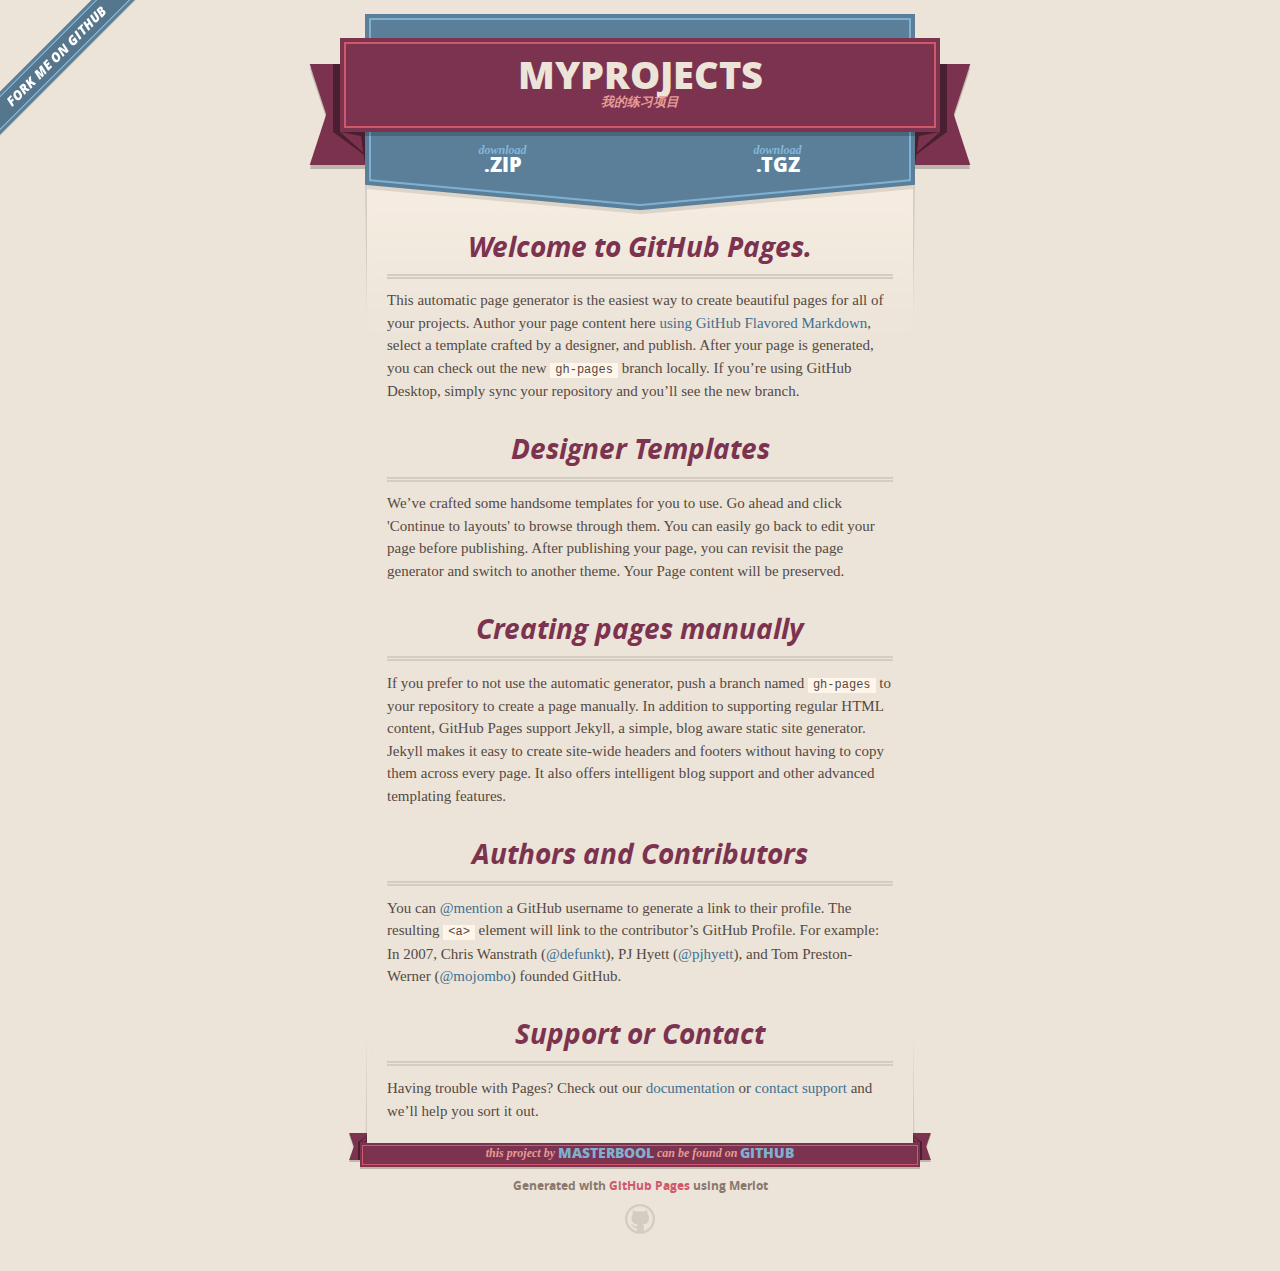
<file: index.html>
<!DOCTYPE html>
<html>
  <head>
    <meta charset='utf-8'>
    <meta http-equiv="X-UA-Compatible" content="chrome=1">
    <meta name="viewport" content="width=640">

    <link rel="stylesheet" href="stylesheets/core.css" media="screen">
    <link rel="stylesheet" href="stylesheets/mobile.css" media="handheld, only screen and (max-device-width:640px)">
    <link rel="stylesheet" href="stylesheets/github-light.css">

    <script type="text/javascript" src="javascripts/modernizr.js"></script>
    <script type="text/javascript" src="https://ajax.googleapis.com/ajax/libs/jquery/1.7.1/jquery.min.js"></script>
    <script type="text/javascript" src="javascripts/headsmart.min.js"></script>
    <script type="text/javascript">
      $(document).ready(function () {
        $('#main_content').headsmart()
      })
    </script>
    <title>Myprojects by MasterBool</title>
  </head>

  <body>
    <a id="forkme_banner" href="https://github.com/MasterBool/MyProjects">View on GitHub</a>
    <div class="shell">

      <header>
        <span class="ribbon-outer">
          <span class="ribbon-inner">
            <h1>Myprojects</h1>
            <h2>我的练习项目</h2>
          </span>
          <span class="left-tail"></span>
          <span class="right-tail"></span>
        </span>
      </header>

      <section id="downloads">
        <span class="inner">
          <a href="https://github.com/MasterBool/MyProjects/zipball/master" class="zip"><em>download</em> .ZIP</a><a href="https://github.com/MasterBool/MyProjects/tarball/master" class="tgz"><em>download</em> .TGZ</a>
        </span>
      </section>


      <span class="banner-fix"></span>


      <section id="main_content">
        <h3>
<a id="welcome-to-github-pages" class="anchor" href="#welcome-to-github-pages" aria-hidden="true"><span aria-hidden="true" class="octicon octicon-link"></span></a>Welcome to GitHub Pages.</h3>

<p>This automatic page generator is the easiest way to create beautiful pages for all of your projects. Author your page content here <a href="https://guides.github.com/features/mastering-markdown/">using GitHub Flavored Markdown</a>, select a template crafted by a designer, and publish. After your page is generated, you can check out the new <code>gh-pages</code> branch locally. If you’re using GitHub Desktop, simply sync your repository and you’ll see the new branch.</p>

<h3>
<a id="designer-templates" class="anchor" href="#designer-templates" aria-hidden="true"><span aria-hidden="true" class="octicon octicon-link"></span></a>Designer Templates</h3>

<p>We’ve crafted some handsome templates for you to use. Go ahead and click 'Continue to layouts' to browse through them. You can easily go back to edit your page before publishing. After publishing your page, you can revisit the page generator and switch to another theme. Your Page content will be preserved.</p>

<h3>
<a id="creating-pages-manually" class="anchor" href="#creating-pages-manually" aria-hidden="true"><span aria-hidden="true" class="octicon octicon-link"></span></a>Creating pages manually</h3>

<p>If you prefer to not use the automatic generator, push a branch named <code>gh-pages</code> to your repository to create a page manually. In addition to supporting regular HTML content, GitHub Pages support Jekyll, a simple, blog aware static site generator. Jekyll makes it easy to create site-wide headers and footers without having to copy them across every page. It also offers intelligent blog support and other advanced templating features.</p>

<h3>
<a id="authors-and-contributors" class="anchor" href="#authors-and-contributors" aria-hidden="true"><span aria-hidden="true" class="octicon octicon-link"></span></a>Authors and Contributors</h3>

<p>You can <a href="https://help.github.com/articles/basic-writing-and-formatting-syntax/#mentioning-users-and-teams" class="user-mention">@mention</a> a GitHub username to generate a link to their profile. The resulting <code>&lt;a&gt;</code> element will link to the contributor’s GitHub Profile. For example: In 2007, Chris Wanstrath (<a href="https://github.com/defunkt" class="user-mention">@defunkt</a>), PJ Hyett (<a href="https://github.com/pjhyett" class="user-mention">@pjhyett</a>), and Tom Preston-Werner (<a href="https://github.com/mojombo" class="user-mention">@mojombo</a>) founded GitHub.</p>

<h3>
<a id="support-or-contact" class="anchor" href="#support-or-contact" aria-hidden="true"><span aria-hidden="true" class="octicon octicon-link"></span></a>Support or Contact</h3>

<p>Having trouble with Pages? Check out our <a href="https://help.github.com/pages">documentation</a> or <a href="https://github.com/contact">contact support</a> and we’ll help you sort it out.</p>
      </section>

      <footer>
        <span class="ribbon-outer">
          <span class="ribbon-inner">
            <p>this project by <a href="https://github.com/MasterBool">MasterBool</a> can be found on <a href="https://github.com/MasterBool/MyProjects">GitHub</a></p>
          </span>
          <span class="left-tail"></span>
          <span class="right-tail"></span>
        </span>
        <p>Generated with <a href="https://pages.github.com">GitHub Pages</a> using Merlot</p>
        <span class="octocat"></span>
      </footer>

    </div>

    
  </body>
</html>
</file>
<file: stylesheets/core.css>
@import url("screen.css");
@import url("non-screen.css") handheld;
@import url("non-screen.css") only screen and (max-device-width:640px);
</file>
<file: stylesheets/mobile.css>
/* Generated by Font Squirrel (http://www.fontsquirrel.com) on February 9, 2012 */


@font-face {
  font-family: 'Open Sans';
  src: url('../fonts/opensans-regular-webfont.eot');
  src: url('../fonts/opensans-regular-webfont.eot?#iefix') format('embedded-opentype'),
       url('../fonts/opensans-regular-webfont.woff') format('woff'),
       url('../fonts/opensans-regular-webfont.ttf') format('truetype'),
       url('../fonts/opensans-regular-webfont.svg#OpenSansRegular') format('svg');
  font-weight: normal;
  font-style: normal;
}

@font-face {
  font-family: 'Open Sans';
  src: url('../fonts/opensans-italic-webfont.eot');
  src: url('../fonts/opensans-italic-webfont.eot?#iefix') format('embedded-opentype'),
       url('../fonts/opensans-italic-webfont.woff') format('woff'),
       url('../fonts/opensans-italic-webfont.ttf') format('truetype'),
       url('../fonts/opensans-italic-webfont.svg#OpenSansItalic') format('svg');
  font-weight: normal;
  font-style: italic;
}

@font-face {
  font-family: 'Open Sans';
  src: url('../fonts/opensans-bold-webfont.eot');
  src: url('../fonts/opensans-bold-webfont.eot?#iefix') format('embedded-opentype'),
       url('../fonts/opensans-bold-webfont.woff') format('woff'),
       url('../fonts/opensans-bold-webfont.ttf') format('truetype'),
       url('../fonts/opensans-bold-webfont.svg#OpenSansBold') format('svg');
  font-weight: bold;
  font-style: normal;
}

@font-face {
  font-family: 'Open Sans';
  src: url('../fonts/opensans-bolditalic-webfont.eot');
  src: url('../fonts/opensans-bolditalic-webfont.eot?#iefix') format('embedded-opentype'),
       url('../fonts/opensans-bolditalic-webfont.woff') format('woff'),
       url('../fonts/opensans-bolditalic-webfont.ttf') format('truetype'),
       url('../fonts/opensans-bolditalic-webfont.svg#OpenSansBoldItalic') format('svg');
  font-weight: bold;
  font-style: italic;
}

@font-face {
  font-family: 'Open Sans';
  src: url('../fonts/opensans-extrabold-webfont.eot');
  src: url('../fonts/opensans-extrabold-webfont.eot?#iefix') format('embedded-opentype'),
       url('../fonts/opensans-extrabold-webfont.woff') format('woff'),
       url('../fonts/opensans-extrabold-webfont.ttf') format('truetype'),
       url('../fonts/opensans-extrabold-webfont.svg#OpenSansExtrabold') format('svg');
  font-weight: bolder;
  font-style: normal;
}


/* http://meyerweb.com/eric/tools/css/reset/ 
   v2.0 | 20110126
   License: none (public domain)
*/

html, body, div, span, applet, object, iframe,
h1, h2, h3, h4, h5, h6, p, blockquote, pre,
a, abbr, acronym, address, big, cite, code,
del, dfn, em, img, ins, kbd, q, s, samp,
small, strike, strong, sub, sup, tt, var,
b, u, i, center,
dl, dt, dd, ol, ul, li,
fieldset, form, label, legend,
table, caption, tbody, tfoot, thead, tr, th, td,
article, aside, canvas, details, embed, 
figure, figcaption, footer, header, hgroup, 
menu, nav, output, ruby, section, summary,
time, mark, audio, video {
  margin: 0;
  padding: 0;
  border: 0;
  font-size: 100%;
  font: inherit;
  vertical-align: baseline;
}
/* HTML5 display-role reset for older browsers */
article, aside, details, figcaption, figure, 
footer, header, hgroup, menu, nav, section {
  display: block;
}
body {
  line-height: 1;
}
ol, ul {
  list-style: none;
}
blockquote, q {
  quotes: none;
}
blockquote:before, blockquote:after,
q:before, q:after {
  content: '';
  content: none;
}
table {
  border-collapse: collapse;
  border-spacing: 0;
}

header, footer, section {
  display: block;
  position: relative;
}

/* STYLES */

div.shell {
  display: block;
  width: 640px;
  margin: 0 auto;
}

a#forkme_banner {
  display: none;
}

/* header */

header {
  position: relative;
  z-index: 2;
  margin: 0;
  max-width: 640px;
  top: 51px;
}

header span.ribbon-inner {
  position: relative;
  display: block;
  background-color: #cd596b;
  border: 8px solid #7c334f;
  padding: 6px;
  z-index: 1;
}

header span.left-tail, header span.right-tail {
  position: relative;
  display: block;
  width: 19px;
  height: 10px;
  background: transparent url(../images/ribbon-tail-sprite-2x.png) 0 0 no-repeat;
  position: absolute;
  bottom: -10px;
  z-index: 0;
}

header span.left-tail {
  background-position: 0 0;
  left: 0;
}

header span.right-tail {
  background-position: -19px 0;
  right: 0;
}

header h1 {
  background-color: #7c334f;
  font-size: 2em;
  font-weight: bolder;
  font-style: normal;
  text-transform: uppercase;
  color: #ece4d8;
  text-align: center;
  line-height:1;  
  padding: 14px 20px 0;
}

header h2 {
  background-color: #7c334f;
  font: bold italic .85em/1.5 Georgia, Times, “Times New Roman”, serif;
  color: #e69b95;
  padding-bottom: 14px;
  margin-top: -3px;
  text-align: center;
}

section#downloads {
  position: relative;
  display: block;
  height: 171px;
  width: 602px;
  padding-bottom: 150px;
  margin: 51px auto -250px;
  z-index: 1;
  background: transparent url(../images/shield.png) center 0 no-repeat;
}

section#downloads a {
  display: none;
}

span.banner-fix {
  background: transparent url(../images/shield-fallback.png) center top no-repeat;
  display: block;
  height: 31px;
  position: absolute;
  width: 640px;
  top: 20px;

}

section#main_content {
  z-index: 2;
  padding: 20px 40px 0;
  min-height:185px;
}

/* footer */

footer {
  background: none;
  padding-top: 104px;
  margin: -94px auto 40px;
  max-width:640px;
  text-align: center;
}

footer span.ribbon-outer {
  display: block;
  position: relative;
  border-bottom: 2px solid #bdb6ad;
}

footer span.ribbon-inner {
  position: relative;
  display: block;
  background-color: #cd596b;
  border: 8px solid #7c334f;
  padding: 6px;
  z-index: 1;
}

footer p {
  font-family: 'Open Sans', sans-serif;
  font-weight: bold;
  font-size: .6em;
  color: #8b786f;
}

footer a {
  color: #cd596b;
}

footer span.ribbon-inner p {
  background-color: #7c334f;
  margin: 0;
  color: #e69b95;
  font: bold italic 22px/1 Georgia, Times, “Times New Roman”, serif;
  height: auto;
  line-height: 1.1;
  padding: 20px 0px 10px;
}

footer span.ribbon-inner a {
  display: block;
  position: relative;
  bottom: 0;
  color: #7eb0d2;
  font-family: 'Open Sans', sans-serif;
  text-transform: uppercase;
  font-style: normal;
  font-weight: bolder;
  font-size: 38px;
  padding-bottom: 10px;
}

footer span.ribbon-inner a:hover {
  color: #7eb0d2;
}

footer span.left-tail, footer span.right-tail {
  position: relative;
  display: block;
  width: 23px;
  height: 126px;
  background: transparent url(../images/small-ribbon-tail-sprite-2x.png) 0 0 no-repeat;
  position: absolute;
  top: -126px;
  z-index: 0;
}

footer span.left-tail {
  background-position: 0 0;
  left: 0;
}

footer span.right-tail {
  background-position: -23px 0;
  right: 0;
}

footer span.octocat {
  background: transparent url(../images/octocat-2x.png) 0 0 no-repeat;
  display: block;
  width: 60px;
  height: 60px;
  margin: 20px auto 0;}

/* content */

body {
  background: #ece4d8;
  font: normal normal 30px/1.5 Georgia, Palatino,” Palatino Linotype”, Times, “Times New Roman”, serif;
  color: #544943;
  -webkit-font-smoothing: antialiased;
}

a, a:hover {
  color: #417090;
}

a {
  text-decoration: none;
}

a:hover {
  text-decoration: underline;
}

h1,h2,h3,h4,h5,h6 {
  font-family: 'Open Sans', sans-serif;
  font-weight: bold;
}

p {
  margin: .7em 0 0;
}

strong {
  font-weight: bold;
}

em {
  font-style: italic;
}

ol {
  margin: .7em 0;
  list-style-type: decimal;
  padding-left: 1.35em;
}

ul {
  margin: .7em 0;
  padding-left: 1.35em;
}

ul li {
  padding-left: 20px;
  background: transparent url(../images/chevron-2x.png) left 15px no-repeat;
}

blockquote {
  font-family: 'Open Sans', sans-serif;
  margin: 20px 0;
  color: #8b786f;
  padding-left: 1.35em;
  background: transparent url('../images/blockquote-gfx-2x.png') 0 8px no-repeat;
}

img {
  -webkit-box-shadow: 0px 4px 0px #bdb6ad;
  -moz-box-shadow: 0px 4px 0px #bdb6ad;
  box-shadow: 0px 4px 0px #bdb6ad;
  border: 4px solid #fff6e9;
  max-width: 556px;
}

hr {
  border: none;
  outline: none;
  height: 42px;
  background: transparent url('../images/hr-2x.jpg') center center repeat-x;
  margin: 0 0 20px;
}

code {
  background: #fff6e9;
  font: normal normal .9em/1.7 "Lucida Sans Typewriter", "Lucida Console", Monaco, "Bitstream Vera Sans Mono", monospace;
  padding: 0 5px 1px;
}

pre {
  margin: 10px 0 20px;
  padding: .7em;
  background: #fff6e9;
  border-bottom: 4px solid #bdb6ad;
  font: normal normal .9em/1.7 "Lucida Sans Typewriter", "Lucida Console", Monaco, "Bitstream Vera Sans Mono", monospace;
  overflow: auto;
}

table {
  background: #fff6e9;
  display: table;
  width: 100%;
  border-collapse: separate;
  border-bottom: 4px solid #bdb6ad;
  margin: 10px 0;
}

tr {
  display: table-row;
}

th {
  display: table-cell;
  padding: 2px 10px;
  border: solid #ece4d8;
  border-width: 0 4px 4px 0;
  color: #cd596b;
  font-family: 'Open Sans', sans-serif;
  font-weight: bold;
  font-size: .85em;
}

td {
  display: table-cell;
  padding: 0 .7em;
  border: solid #ece4d8;
  border-width: 0 4px 4px 0;
}

td:last-child, th:last-child {
  border-right: none;
}

tr:last-child td {
  border-bottom: none;
}

dl {
  margin: .7em 0 20px;
}

dt {
  font-family: 'Open Sans', sans-serif;
  font-weight: bold;
}

dd {
  padding-left: 1.35em;
}

dd p:first-child {
  margin-top: 0;
}

/* Content based headers */

#main_content > .header-level-1:first-child,
#main_content > .header-level-2:first-child,
#main_content > .header-level-3:first-child,
#main_content > .header-level-4:first-child,
#main_content > .header-level-5:first-child,
#main_content > .header-level-6:first-child {
  margin-top: 0;
}

.header-level-1 {
  font-size: 1.85em;
  border-bottom: .2em double #d3ccc1;
  color: #7c334f;
  text-align: center;
  font-style: italic;
  margin: 1.1em 0 .38em;
  line-height: 1.2;
  padding-bottom: 10px
}

.header-level-2 {
  font-size: 1.58em;
  color: #7c334f;
  margin: .95em 0 .5em;
  border-bottom: .1em solid #D3CCC1;
  line-height: 1.2;
  padding-bottom: 10px
}

.header-level-3 {
  margin: 20px 0 10px;
  font-size: 1.45em;
}

.header-level-4 {
  margin: .6em 0;
  font-size: 1.2em;
  color: #cd596b;
}

.header-level-5 {
  margin: .7em 0;
  font-size: 1em;
  color: #8b786f;
}

.header-level-6 {
  margin: .8em 0;
  font-size: .85em;
  font-style: italic;
}
</file>
<file: stylesheets/github-light.css>
/*
   Copyright 2014 GitHub Inc.

   Licensed under the Apache License, Version 2.0 (the "License");
   you may not use this file except in compliance with the License.
   You may obtain a copy of the License at

       http://www.apache.org/licenses/LICENSE-2.0

   Unless required by applicable law or agreed to in writing, software
   distributed under the License is distributed on an "AS IS" BASIS,
   WITHOUT WARRANTIES OR CONDITIONS OF ANY KIND, either express or implied.
   See the License for the specific language governing permissions and
   limitations under the License.

*/

.pl-c /* comment */ {
  color: #969896;
}

.pl-c1      /* constant, markup.raw, meta.diff.header, meta.module-reference, meta.property-name, support, support.constant, support.variable, variable.other.constant */,
.pl-s .pl-v /* string variable */ {
  color: #0086b3;
}

.pl-e  /* entity */,
.pl-en /* entity.name */ {
  color: #795da3;
}

.pl-s .pl-s1 /* string source */,
.pl-smi      /* storage.modifier.import, storage.modifier.package, storage.type.java, variable.other, variable.parameter.function */ {
  color: #333;
}

.pl-ent /* entity.name.tag */ {
  color: #63a35c;
}

.pl-k /* keyword, storage, storage.type */ {
  color: #a71d5d;
}

.pl-pds              /* punctuation.definition.string, string.regexp.character-class */,
.pl-s                /* string */,
.pl-s .pl-pse .pl-s1 /* string punctuation.section.embedded source */,
.pl-sr               /* string.regexp */,
.pl-sr .pl-cce       /* string.regexp constant.character.escape */,
.pl-sr .pl-sra       /* string.regexp string.regexp.arbitrary-repitition */,
.pl-sr .pl-sre       /* string.regexp source.ruby.embedded */ {
  color: #183691;
}

.pl-v /* variable */ {
  color: #ed6a43;
}

.pl-id /* invalid.deprecated */ {
  color: #b52a1d;
}

.pl-ii /* invalid.illegal */ {
  background-color: #b52a1d;
  color: #f8f8f8;
}

.pl-sr .pl-cce /* string.regexp constant.character.escape */ {
  color: #63a35c;
  font-weight: bold;
}

.pl-ml /* markup.list */ {
  color: #693a17;
}

.pl-mh        /* markup.heading */,
.pl-mh .pl-en /* markup.heading entity.name */,
.pl-ms        /* meta.separator */ {
  color: #1d3e81;
  font-weight: bold;
}

.pl-mq /* markup.quote */ {
  color: #008080;
}

.pl-mi /* markup.italic */ {
  color: #333;
  font-style: italic;
}

.pl-mb /* markup.bold */ {
  color: #333;
  font-weight: bold;
}

.pl-md /* markup.deleted, meta.diff.header.from-file */ {
  background-color: #ffecec;
  color: #bd2c00;
}

.pl-mi1 /* markup.inserted, meta.diff.header.to-file */ {
  background-color: #eaffea;
  color: #55a532;
}

.pl-mdr /* meta.diff.range */ {
  color: #795da3;
  font-weight: bold;
}

.pl-mo /* meta.output */ {
  color: #1d3e81;
}
</file>
